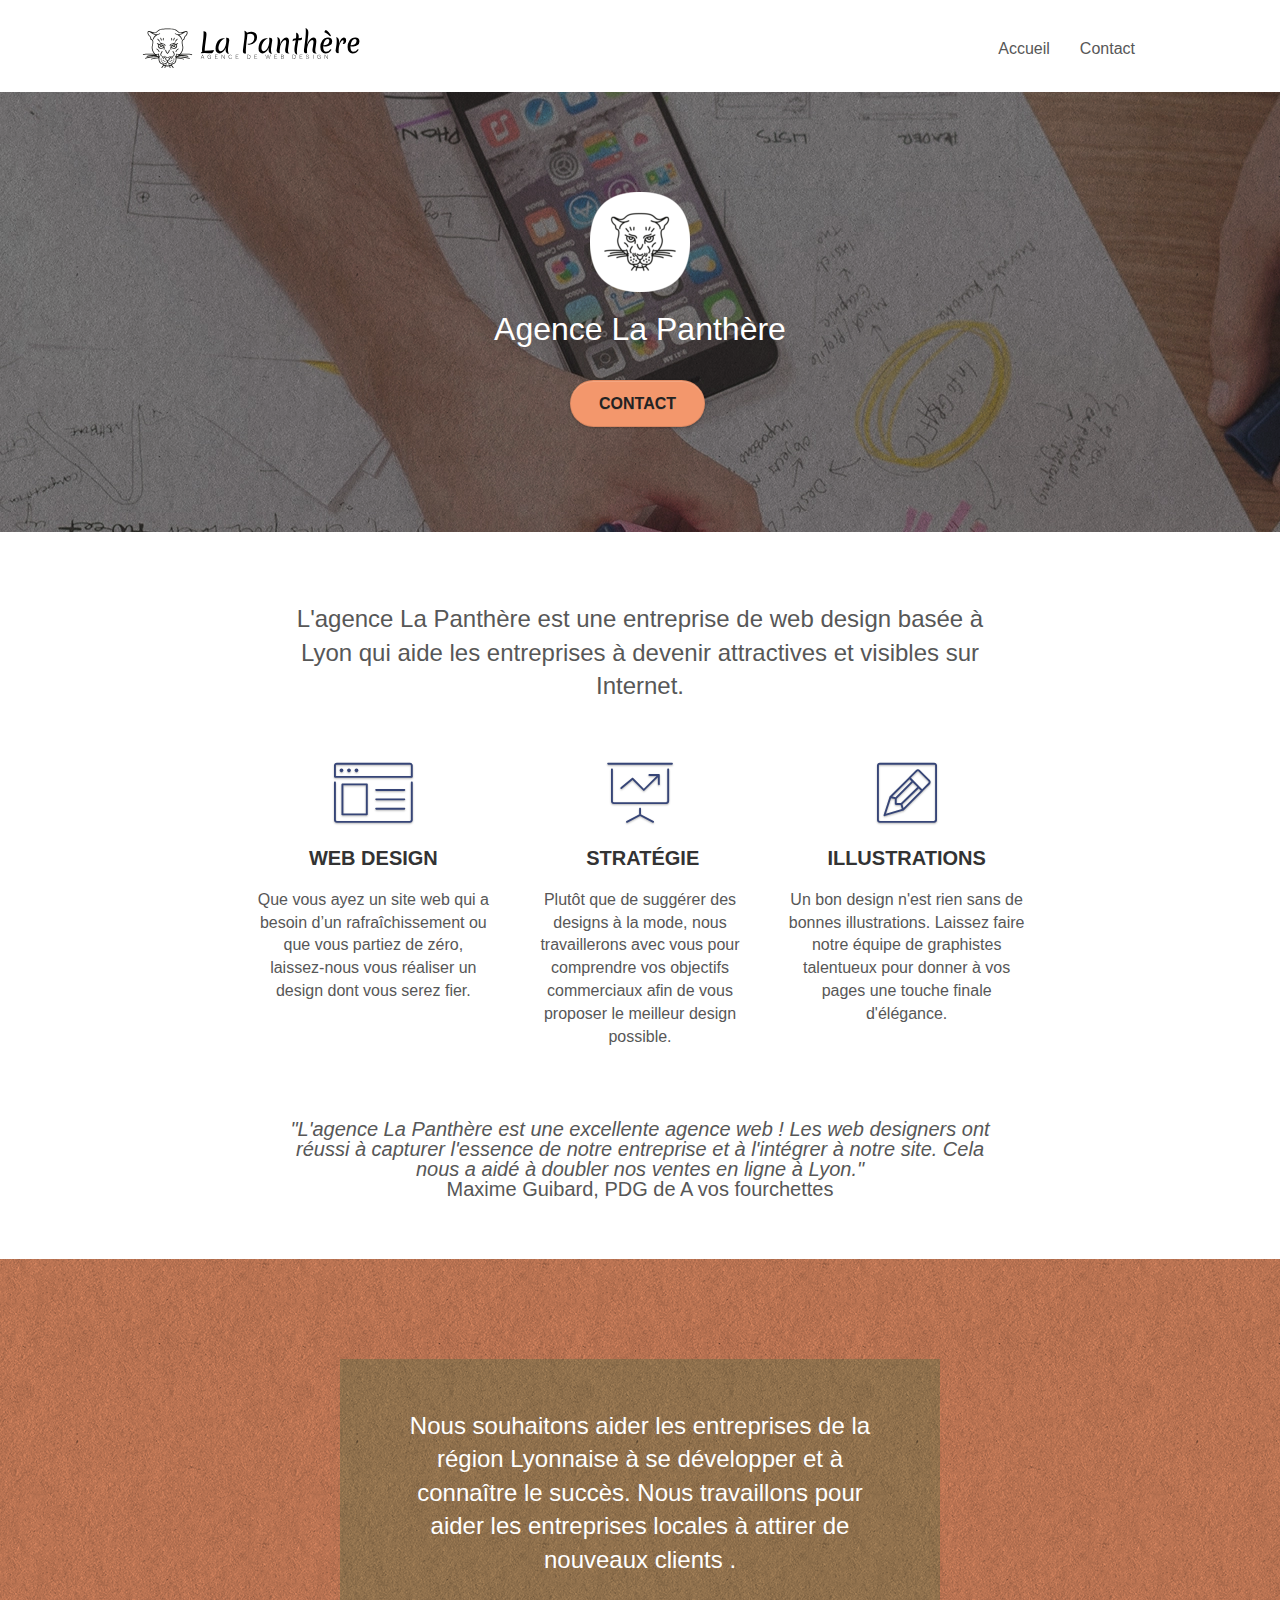
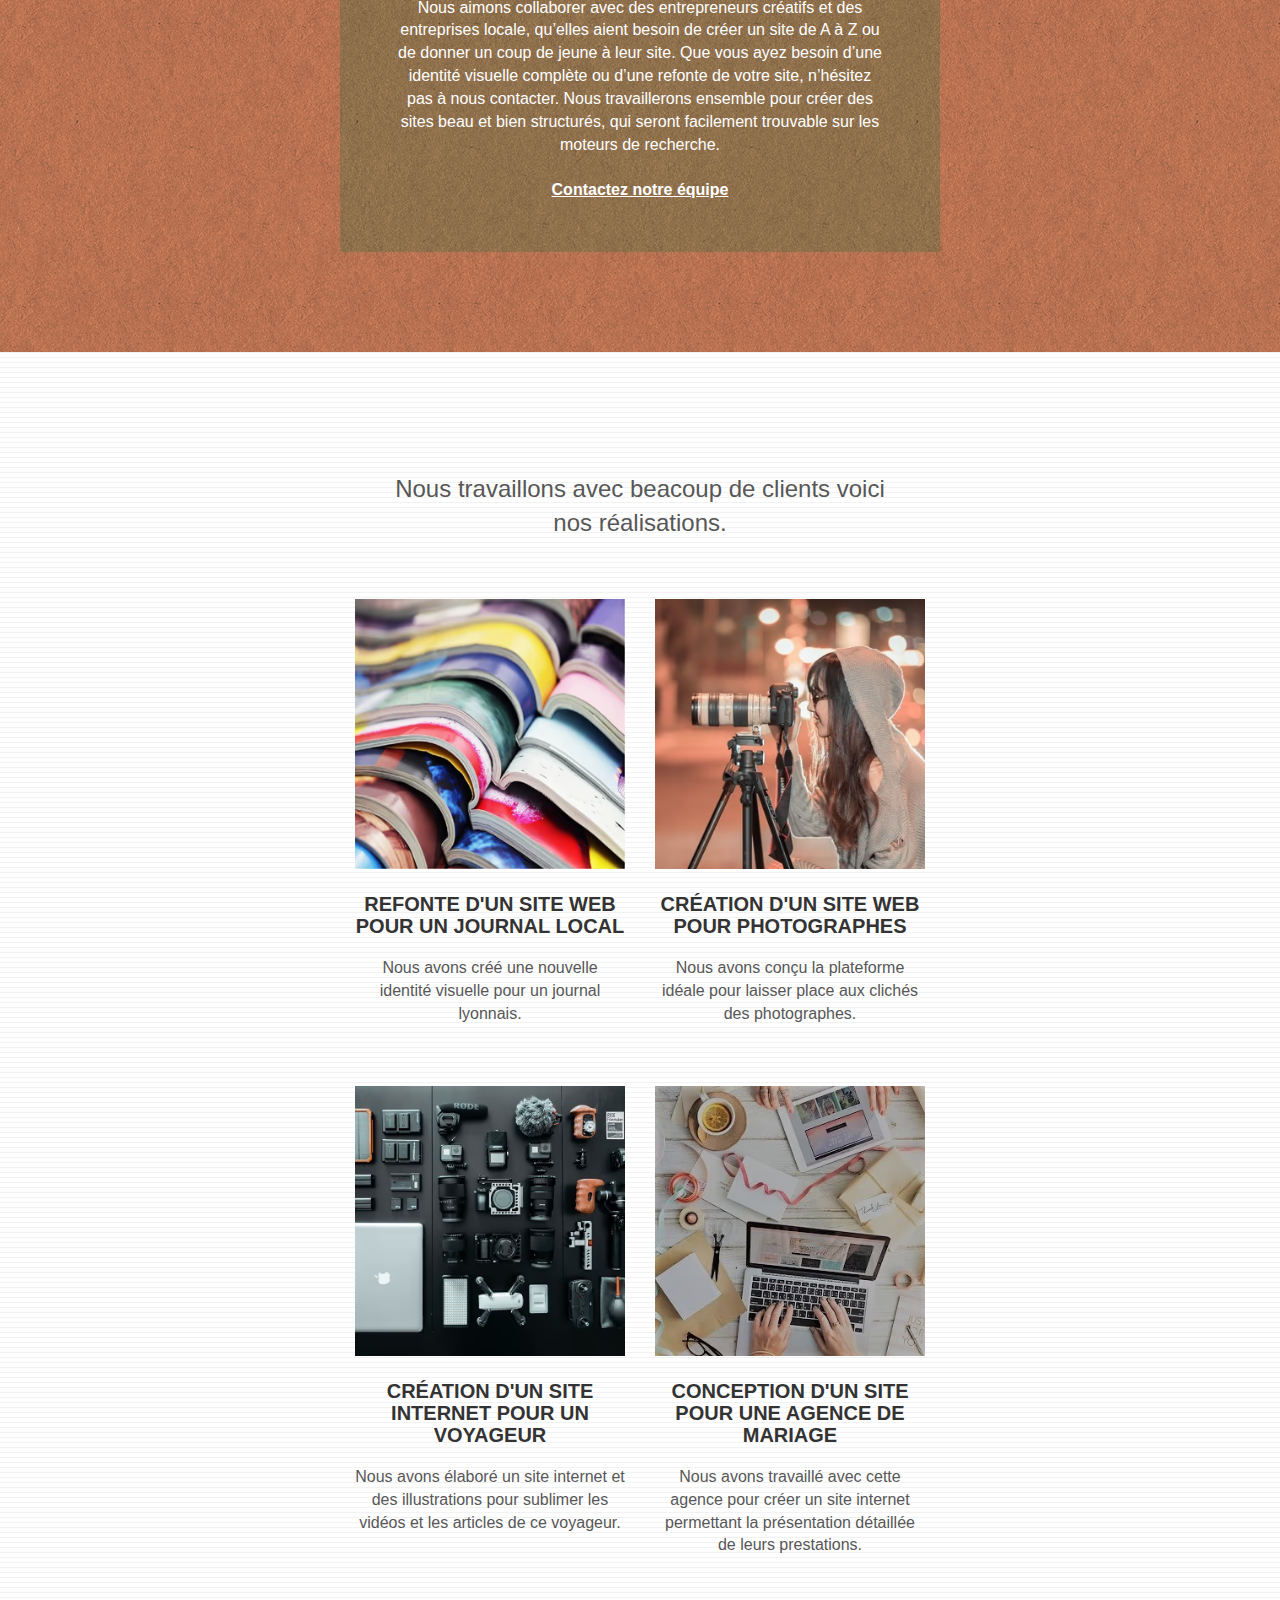
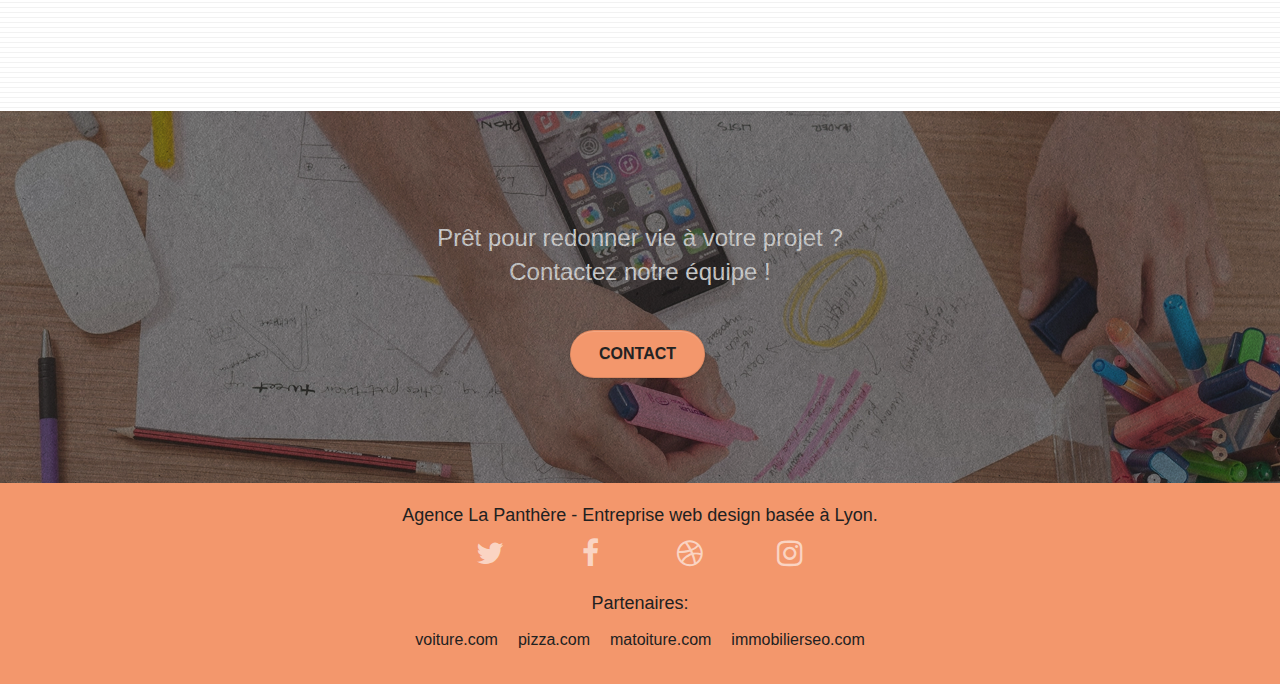
<file: index.html>
<!doctype html>
<html lang="fr">
<head>
    <meta charset="utf-8">
    <meta name="keywords" content="Entreprise web design lyon, Web disgn à Lyon, Agence de design web Lyon">
    <meta name="description" content="L'agence La Panthère est une entreprise de web design basée à Lyon qui aide les entreprises à devenir attractives et visibles sur Internet.">
    <meta name="viewport" content="width=device-width, initial-scale=1.0, viewport-fit=cover">
    <link rel="shortcut icon" type="image/png" href="favicon.jpg">
    <!-- import font bloc-2 -->
	<style>@import url('https://fonts.googleapis.com/css2?family=Work+Sans:wght@300;400&display=swap');</style>
	<!-- import font bloc-2 -->
	<link rel="stylesheet" type="text/css" href="./css/bootstrap-min.css">
	<link rel="stylesheet" type="text/css" href="style.css">
	<link rel="stylesheet" type="text/css" href="./css/font-awesome-min.css">
	<link rel="stylesheet" type="text/css" href="./css/et-line-min.css">
	
    
	<script src="./js/jquery-2.1.0.min.js" defer></script>
	<script src="./js/bootstrap.min.js" defer></script>
	<script src="./js/blocs.js" defer></script>
	<script src="./js/jquery.touchSwipe.js" defer></script>
	<script src="./js/gmaps.min.js" defer></script>

<!-- Meta Title -->

    <title>La Penthère - Entreprise Web design Lyon</title>
	<meta name="robots" content="index">

<!-- Meta Title END -->

<!-- Analytics -->
 <!-- Global site tag (gtag.js) - Google Analytics -->
<script async src="https://www.googletagmanager.com/gtag/js?id=UA-54516992-1"></script>
<script>
  window.dataLayer = window.dataLayer || [];
  function gtag(){dataLayer.push(arguments);}
  gtag('js', new Date());

  gtag('config', 'UA-54516992-1');
</script>

<!-- Analytics END -->
    
</head>
<body>
<!-- Principal conteneur -->
<div class="page-container">
    
<!-- bloc-0 -->
<div class="bloc bgc-white l-bloc " id="bloc-0">
	<div class="container bloc-sm">

		<nav class="navbar row">
			<div class="navbar-header">
				<a class="navbar-brand" href="index.html"><img width="220" height="40" src="img/agence-la-panthere-monochrome.svg" alt="Logo et nom de l'entreprise La Panthère, Une agence de web design basée à lyon" /></a>
				<button id="nav-toggle" type="button" class="ui-navbar-toggle navbar-toggle" data-toggle="collapse" data-target=".navbar-1">
					<span class="sr-only">Toggle navigation</span><span class="icon-bar"></span><span class="icon-bar"></span><span class="icon-bar"></span>
				</button>
			</div>
			<div class="collapse navbar-collapse navbar-1 special-dropdown-nav">
				<ul class="site-navigation nav navbar-nav">
					<li>
						<a href="index.html">Accueil</a>
					</li>
					<li>
					</li>
					<li>
						<a href="contact.html">Contact</a>
					</li>
				</ul>
			</div>
		</nav>
	</div>
</div>
<!-- bloc-0 END -->

<!-- bloc-1-presentation -->
<div class="bloc bgc-dark-slate-blue bg-banniere d-bloc bg-t-edge bloc-bg-texture texture-paper b-parallax" id="bloc-1-hero">
	<div class="container bloc-lg">
		<div class="row tight-width-whitespace">
			<div class="col-sm-12">
				<img width="100" height="100" src="img/logo.png" class="center-block image-resize-mode" alt="Logo de l'Agence La Panthère, agence web Lyon, Entreprise web design" />
				<h1 class="text-center hero-bloc-text tc-white ">
					Agence La Panthère
				</h1>
				<div class="text-center">
					<a href="contact.html" class="btn btn-lg btn-clean btn-rd cta-hero btn-atomic-tangerine" id="cta-hero">Contact</a>
				</div>
			</div>
		</div>
	</div>
</div>
<!-- bloc-1-presentation END -->

<!-- bloc-2-services -->
<div class="bloc bgc-white l-bloc" id="bloc-2-services">
	<div class="container bloc-md">
		<div class="row">
			<div class="col-sm-12 text-center">
				<h2 class="bloc-2--titre">L'agence La Panthère est une entreprise de web design basée à Lyon qui aide les entreprises à devenir attractives et visibles sur Internet.</h2>
			</div>
		</div>
		<div class="row voffset-lg med-width-whitespace">
			<div class="col-sm-4">
				<div class="text-center">
					<span class="et-icon-browser sm-shadow icon-dark-slate-blue icons icon-lg"></span>
				</div>
				<h3 class="mg-md text-center">
					Web design
				</h3>
				<p class="text-center ">
					Que vous ayez un site web qui a besoin d&rsquo;un rafraîchissement ou que vous partiez de zéro, laissez-nous vous réaliser un design dont vous serez fier.
				</p>
			</div>
			<div class="col-sm-4">
				<div class="text-center">
					<span class="et-icon-presentation sm-shadow icon-dark-slate-blue icons icon-lg"></span>
				</div>
				<h3 class="mg-md text-center">
					&nbsp;Stratégie
				</h3>
				<p class="text-center ">
					Plutôt que de suggérer des designs à la mode, nous travaillerons avec vous pour comprendre vos objectifs commerciaux afin de vous proposer le meilleur design possible.<br>
				</p>
			</div>
			<div class="col-sm-4">
				<div class="text-center">
					<span class="et-icon-edit sm-shadow icon-dark-slate-blue icons icon-lg"></span>
				</div>
				<h3 class="mg-md text-center">
					Illustrations
				</h3>
				<p class="text-center ">
					Un bon design n'est rien sans de bonnes illustrations. Laissez faire notre équipe de graphistes talentueux pour donner à vos pages une touche finale d'élégance.
				</p>
			</div>
		</div>
		
				<p class="bloc-2--end">"L'agence La Panthère est une excellente agence web ! Les web designers ont réussi à capturer l'essence de notre entreprise et à l'intégrer à notre site. Cela nous a aidé à doubler nos ventes en ligne à Lyon." 
					<br><span>Maxime Guibard, PDG de A vos fourchettes</span></p>
			
	</div>
</div>
<!-- bloc-2-services END -->

<!-- bloc-3-what-i-do -->
<div class="bloc tc-white bgc-atomic-tangerine bg-presentation d-bloc bloc-bg-texture texture-paper b-parallax" id="bloc-3-what-i-do">
	<div class="container bloc-lg">
		<div class="row tight-width-whitespace black-background">
			<div class="col-sm-12">
				<h2 class="mg-md text-center tc-white">
					Nous souhaitons aider les entreprises de la région Lyonnaise à se développer et à connaître le succès. Nous travaillons pour aider les entreprises locales à attirer de nouveaux clients .<br>
				</h2>
				<p class="text-center white">
					Nous aimons collaborer avec des entrepreneurs créatifs et des entreprises locale, qu’elles aient besoin de créer un site de A à Z ou de donner un coup de jeune à leur site. Que vous ayez besoin d’une identité visuelle complète ou d’une refonte de votre site, n’hésitez pas à nous contacter. Nous travaillerons ensemble pour créer des sites beau et bien structurés, qui seront facilement trouvable sur les moteurs de recherche. <br><br><a class="ltc-white bold-link" href="contact.html">Contactez notre équipe</a><br>
				</p>
			</div>
		</div>
	</div>
</div>
<!-- bloc-3-what-i-do END -->

<!-- bloc-4-portfolio -->
<div class="bloc bgc-white bg-lines-h2-bg bg-repeat l-bloc" id="bloc-4-portfolio">
	<div class="container bloc-lg">
		<div class="row">
			<div class="col-sm-12 text-center">
				<h2 class="bloc-4--titre">Nous travaillons avec beacoup de clients voici nos réalisations.</h2>
			</div>
		</div>
		<div class="row tight-width-whitespace portfolio-row">
			<div class="col-sm-6">
				<a href="#" data-lightbox="./img/Refonte_site_journal_local.webp" data-gallery-id="gallery-1" data-caption="Refonte d'un site web pour un journal local" data-frame="snapshot-lb">
					<picture>
						<source srcset="img/Refonte_site_journal_local.avif" type="image/avif">
						<img width="320" height="320" src="img/Refonte_site_journal_local.webp" alt="Refonte et design d'un site web par La Panthère pour un journal" class="img-responsive portfolio-thumb" />
					</picture></a>
				<h3 class="mg-md text-center">
					Refonte d'un site web pour un journal local
				</h3>
				<p class="text-center">
					Nous avons créé une nouvelle identité visuelle pour un journal lyonnais.
				</p>
			</div>
			<div class="col-sm-6">
				<a href="#" data-lightbox="img/Creation_site_photographes.webp" data-gallery-id="gallery-1" data-caption="Création d'un site web pour photographes" data-frame="snapshot-lb">
					<picture>
						<source srcset="img/Creation_site_photographes.avif" type="image/avif">
						<img width="320" height="320" src="img/Creation_site_photographes.webp" class="img-responsive portfolio-thumb" alt="Création et design d'un site web pour photographes à Lyon" />
					</picture></a>
				<h3 class="mg-md text-center">
					Création d'un site web pour photographes
				</h3>
				<p class="text-center">
					Nous avons conçu la plateforme idéale pour laisser place aux clichés des photographes.
				</p>
			</div>
		</div>
		<div class="row tight-width-whitespace portfolio-row">
			<div class="col-sm-6">
				<a href="#" data-lightbox="img/Creation_site_voyageur.webp" data-gallery-id="gallery-1" data-caption="Création d'un site internet pour un voyageur" data-frame="snapshot-lb">
					<picture>
						<source srcset="img/Creation_site_voyageur.avif" type="image/avif">
						<img width="320" height="320" src="img/Creation_site_voyageur.webp" class="img-responsive portfolio-thumb" alt="Création et design d'un site web pour voyageur par La Panthère"/>
					</picture></a>
				<h3 class="mg-md text-center">
					Création d'un site internet pour un voyageur
				</h3>
				<p class="text-center">
					Nous avons élaboré un site internet et des illustrations pour sublimer les vidéos et les articles de ce voyageur.
				</p>
			</div>
			<div class="col-sm-6">
				<a href="#" data-lightbox="img/Conception_site_agence_mariage.webp" data-gallery-id="gallery-1" data-caption="Conception d'un site pour une agence de mariage" data-frame="snapshot-lb">
					<picture>
						<source srcset="img/Conception_site_agence_mariage.avif" type="image/avif">
						<img width="320" height="320" src="img/Conception_site_agence_mariage.webp" class="img-responsive portfolio-thumb" alt="Création et design d'un site web pour agence de mariage" />
					</picture></a>
				<h3 class="mg-md text-center">
					Conception d'un site pour une agence de mariage
				</h3>
				<p class="text-center">
					Nous avons travaillé avec cette agence pour créer un site internet permettant la présentation détaillée de leurs prestations.
				</p>
			</div>
		</div>
	</div>
</div>
<!-- bloc-4-portfolio END -->

<!-- bloc-5-cta -->
<div class="bloc bgc-dark-slate-blue bg-banniere d-bloc bloc-bg-texture texture-paper" id="bloc-5-cta">
	<div class="container bloc-lg">
		<div class="row">
			<h2 class="mg-md text-center tc-white">
				Prêt pour redonner vie à votre projet ?<br>Contactez notre équipe !
			</h2>
			<div class="col-sm-12 text-center">
				<a href="contact.html" class="btn btn-atomic-tangerine btn-clean btn-rd btn-lg cta-hero">Contact</a>
			</div>
		</div>
	</div>
</div>
<!-- bloc-5-cta END -->

<!-- Footer - bloc-8 -->
<div class="bloc bgc-atomic-tangerine d-bloc" id="bloc-8">
	<div class="container bloc-sm">
		<div class="row">
			<div class="col-sm-12">
				<p class="text-center bloc-8--titre">
					Agence La Panthère - Entreprise web design basée à Lyon.<br>
				</p>
				<div class="row row-no-gutters social">
					<div class="col-sm-3">
						<div class="text-center">
							<a class="social" href="index.html" title="liens vers notre twitter"><span class="fa fa-twitter icon-md"></span><span class="hideit">Liens vers notre twitter</span></a>
						</div>
					</div>
					<div class="col-sm-3">
						<div class="text-center">
							<a class="social" href="index.html" title="liens vers notre facebook"><span class="fa fa-facebook icon-md"></span><span class="hideit">Liens vers notre facebook</span></a>
						</div>
					</div>
					<div class="col-sm-3">
						<div class="text-center">
							<a class="social" href="index.html" title="liens vers notre dribbble"><span class="fa fa-dribbble icon-md"></span><span class="hideit">Liens vers notre dribbble</span></a>
						</div>
					</div>
					<div class="col-sm-3">
						<div class="text-center">
							<a class="social" href="index.html" title="liens vers notre instagram"><span class="fa fa-instagram icon-md"></span><span class="hideit">Liens vers notre instagram</span></a>
						</div>
					</div>
					
				</div>
				<div class="row">
					<div class="flex-cnt footer-link">
						<span>Partenaires:</span>
							<ul class="footer--partenaires flex-cnt">
								<li><a href="voiture.com">voiture.com</a></li>
								<li><a href="pizza.com">pizza.com</a></li>
								<li><a href="matoiture.com">matoiture.com</a></li>
								<li><a href="immobilierseo.com">immobilierseo.com</a></li>
							</ul>		
					</div>
				</div>
			</div>
		</div>
	</div>
</div>
<!-- Footer - bloc-8 END -->

</div>
<!-- Principal conteneur END -->
    

</body>
</html>
</file>
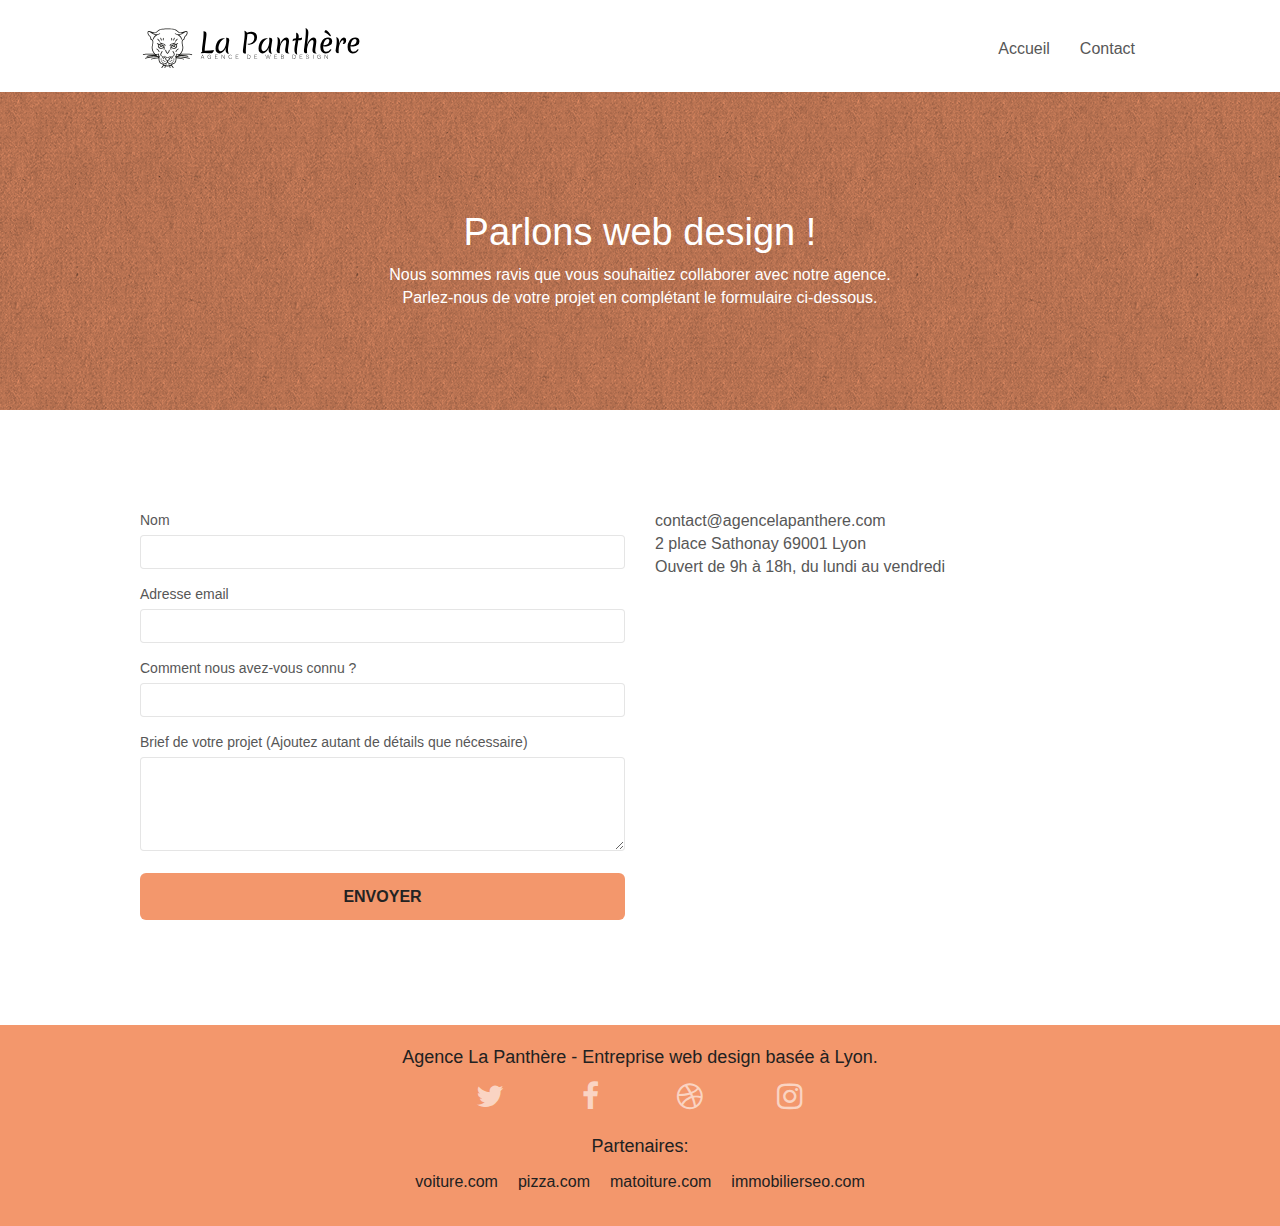
<file: contact.html>
<!doctype html>
<html lang="fr">
<head>
    <meta charset="utf-8">
    <meta name="keywords" content="">
    <meta name="description" content="L'agence La Panthère est une entreprise de web design basée à Lyon qui aide les entreprises à devenir attractives et visibles sur Internet.">
    <meta name="viewport" content="width=device-width, initial-scale=1.0, viewport-fit=cover">
    <link rel="shortcut icon" type="image/png" href="favicon.jpg">
    
	<link rel="stylesheet" type="text/css" href="./css/bootstrap-min.css">
	<link rel="stylesheet" type="text/css" href="style.css">
	<link rel="stylesheet" type="text/css" href="./css/font-awesome-min.css">
	<link rel="stylesheet" type="text/css" href="./css/et-line-min.css">
	
    
	<script src="./js/jquery-2.1.0.min.js" defer></script>
	<script src="./js/bootstrap.min.js" defer></script>
	<script src="./js/blocs.js" defer></script>
	<script src="./js/jquery.touchSwipe.js" defer></script>
	<script src="./js/gmaps.min.js" defer></script>

    <!-- Meta Title -->

    <title>La Penthère - Entreprise Web design Lyon | Contact </title>
	<meta name="robots" content="index">

<!-- Meta Title END -->
<!-- Analytics -->
 <!-- Global site tag (gtag.js) - Google Analytics -->
<script async src="https://www.googletagmanager.com/gtag/js?id=UA-54516992-1"></script>
<script>
  window.dataLayer = window.dataLayer || [];
  function gtag(){dataLayer.push(arguments);}
  gtag('js', new Date());

  gtag('config', 'UA-54516992-1');
</script>

<!-- Analytics END -->
    
</head>
<body>
<!-- Principal conteneur -->
<div class="page-container">
    
<!-- bloc-0 -->
<div class="bloc bgc-white l-bloc " id="bloc-0">
	<div class="container bloc-sm">
		<nav class="navbar row">
			<div class="navbar-header">
				<a class="navbar-brand" href="index.html"><img width="220" height="40" src="img/agence-la-panthere-monochrome.svg" alt="atlanta web design logo"/></a>
				<button id="nav-toggle" type="button" class="ui-navbar-toggle navbar-toggle" data-toggle="collapse" data-target=".navbar-1">
					<span class="sr-only">Toggle navigation</span><span class="icon-bar"></span><span class="icon-bar"></span><span class="icon-bar"></span>
				</button>
			</div>
			<div class="collapse navbar-collapse navbar-1 special-dropdown-nav">
				<ul class="site-navigation nav navbar-nav">
					<li>
						<a href="index.html">Accueil</a>
					</li>
					<li>
					</li>
					<li>
						<a href="contact.html">Contact</a>
					</li>
				</ul>
			</div>
		</nav>
	</div>
</div>
<!-- bloc-0 END -->

<!-- bloc-6 -->
<div class="bloc bg-dots-bg bg-repeat bgc-atomic-tangerine d-bloc bloc-bg-texture texture-paper" id="bloc-6">
	<div class="container bloc-lg">
		<div class="row">
			<div class="col-sm-12">
				<h1 class="text-center hero-bloc-text tc-white">
					Parlons web design !
				</h1>
				<p class="text-center mg-lg tc-white tight-width-whitespace">
					Nous sommes ravis que vous souhaitiez collaborer avec notre agence.<br>
					Parlez-nous de votre projet en complétant le formulaire ci-dessous.
				</p>
			</div>
		</div>
	</div>
</div>
<!-- bloc-6 END -->

<!-- bloc-7 -->
<div class="bloc bgc-white l-bloc" id="bloc-7">
	<div class="container bloc-lg">
		<div class="row">
			<div class="col-sm-6">
				<form id="form_1" novalidate success-msg="Your message has been sent." fail-msg="Sorry it seems that our mail server is not responding, Sorry for the inconvenience!">
					<div class="form-group">
						<label for="name">
							Nom
						</label>
						<input id="name" class="form-control" required />
					</div>
					<div class="form-group">
						<label for="email">
							Adresse email
						</label>
						<input id="email" class="form-control" type="email" required />
					</div>
					<div class="form-group">
						<label for="comment">
							Comment nous avez-vous connu ?
						</label>
						<input class="form-control" type="email" required id="comment" />
					</div>
					<div class="form-group">
						<label for="message">
							Brief de votre projet (Ajoutez autant de détails que nécessaire)<br>
						</label><textarea id="message" class="form-control" rows="4" cols="50" required></textarea>
					</div> 
					<button class="bloc-button btn btn-lg btn-block cta-hero btn-atomic-tangerine" type="submit">
						Envoyer
					</button>
				</form>
			</div>
			<div class="col-sm-6">
				<p>
					contact@agencelapanthere.com<br>2 place Sathonay 69001 Lyon<br>Ouvert de 9h à 18h, du lundi au vendredi<br>
				</p>
			</div>
		</div>
	</div>
</div>
<!-- bloc-7 END -->



<!-- Footer - bloc-8 -->
<div class="bloc bgc-atomic-tangerine d-bloc" id="bloc-8">
	<div class="container bloc-sm">
		<div class="row">
			<div class="col-sm-12">
				<p class="text-center bloc-8--titre">
					Agence La Panthère - Entreprise web design basée à Lyon.<br>
				</p>
				<div class="row row-no-gutters social">
					<div class="col-sm-3">
						<div class="text-center">
							<a class="social" href="index.html" title="twitter"><span class="fa fa-twitter icon-md"></span><span class="hideit">Liens vers notre twitter</span></a>
						</div>
					</div>
					<div class="col-sm-3">
						<div class="text-center">
							<a class="social" href="index.html" title="facebook"><span class="fa fa-facebook icon-md"></span><span class="hideit">Liens vers notre facebook</span></a>
						</div>
					</div>
					<div class="col-sm-3">
						<div class="text-center">
							<a class="social" href="index.html" title="dribbble"><span class="fa fa-dribbble icon-md"></span><span class="hideit">Liens vers notre dribbble</span></a>
						</div>
					</div>
					<div class="col-sm-3">
						<div class="text-center">
							<a class="social" href="index.html" title="instagram"><span class="fa fa-instagram icon-md"></span><span class="hideit">Liens vers notre instagram</span></a>
						</div>
					</div>
					
				</div>
				<div class="row">
					<div class="flex-cnt footer-link">
						<span>Partenaires:</span>
							<ul class="footer--partenaires flex-cnt">
								<li><a href="voiture.com">voiture.com</a></li>
								<li><a href="pizza.com">pizza.com</a></li>
								<li><a href="matoiture.com">matoiture.com</a></li>
								<li><a href="immobilierseo.com">immobilierseo.com</a></li>
							</ul>		
					</div>
				</div>
			</div>
		</div>
	</div>
</div>
<!-- Footer - bloc-8 END -->

</div>
<!-- Principal conteneur END -->
    

</body>
</html>
</file>
<file: style.css>
body{margin:0;padding:0;background:#FFF;overflow-x:hidden;-webkit-font-smoothing:antialiased;-moz-osx-font-smoothing:grayscale}.hideit{height:1px;width:1px;position:absolute;overflow:hidden;top:-10px}body p,body a{font-size:16px}body h2{font-size:24px}body h3{font-size:20px}.bloc-2--titre{padding-inline:15%;font-weight:400;margin-bottom:1.5em}.bloc-2--end{padding-inline:15%;text-align:center;margin-top:3em;font-size:20px;line-height:1em;font-style:italic;font-weight:500}.bloc-2--end span{font-style:normal;font-weight:100}.bloc-4--titre{padding-inline:25%}.flex-cnt{display:flex;justify-content:center;align-items:center}.bloc-8--titre{font-size:18px;color:#212121!important}.footer-link{margin-top:2rem;flex-direction:column;}.footer-link span{font-size:18px;color:#212121!important}.footer--partenaires{margin:0;flex-wrap:wrap;padding:0}.footer--partenaires li{list-style:none;padding-block:12px;margin-inline:1rem}.footer--partenaires li a{color:#212121!important}a,button{transition:all .3s ease-in-out;outline:none!important}a:hover{text-decoration:none;cursor:pointer}#page-loading-blocs-notifaction{position:fixed;top:0;bottom:0;width:100%;z-index:100000;background:#FFF url(img/pageload-spinner.gif) no-repeat center center}.bloc{width:100%;clear:both;background:50% 50% no-repeat;padding:0 50px;-webkit-background-size:cover;-moz-background-size:cover;-o-background-size:cover;background-size:cover;position:relative}.bloc .container{padding-left:0;padding-right:0}.bloc-lg{padding:100px 50px}.bloc-md{padding:50px}.bloc-sm{padding:20px 50px}.bg-center,.bg-l-edge,.bg-r-edge,.bg-t-edge,.bg-b-edge,.bg-tl-edge,.bg-bl-edge,.bg-tr-edge,.bg-br-edge,.bg-repeat{-webkit-background-size:auto!important;-moz-background-size:auto!important;-o-background-size:auto!important;background-size:auto!important}.bg-repeat{background:repeat}.bg-t-edge{background:top no-repeat}.bloc-bg-texture::before{content:"";background-size:2px 2px;position:absolute;top:0;bottom:0;left:0;right:0}.texture-paper::before{background:url(img/texture-paper.webp);background-size:280px 280px}.b-parallax{background-attachment:fixed}.d-bloc{color:rgba(255,255,255,.7)}.d-bloc button:hover,.d-bloc button:focus{color:rgba(255,255,255,.9)}.d-bloc .icon-round,.d-bloc .icon-square,.d-bloc .icon-rounded,.d-bloc .icon-semi-rounded-a,.d-bloc .icon-semi-rounded-b{border-color:rgba(255,255,255,.9)}.d-bloc .divider-h span{border-color:rgba(255,255,255,.2)}.d-bloc .a-btn,.d-bloc .navbar a,.d-bloc .navbar-brand,.d-bloc a .icon-sm,.d-bloc a .icon-md,.d-bloc a .icon-lg,.d-bloc a .icon-xl,.d-bloc h1 a,.d-bloc h2 a,.d-bloc h3 a,.d-bloc h4 a,.d-bloc h5 a,.d-bloc h6 a,.d-bloc p a{color:rgba(255,255,255,.6)}.d-bloc .a-btn:hover,.d-bloc .navbar a:hover,.d-bloc .navbar-brand:hover,.d-bloc a:hover .icon-sm,.d-bloc a:hover .icon-md,.d-bloc a:hover .icon-lg,.d-bloc a:hover .icon-xl,.d-bloc h1 a:hover,.d-bloc h2 a:hover,.d-bloc h3 a:hover,.d-bloc h4 a:hover,.d-bloc h5 a:hover,.d-bloc h6 a:hover,.d-bloc p a:hover,.d-bloc .a-btn:focus,.d-bloc .navbar a:focus,.d-bloc .navbar-brand:focus,.d-bloc a:focus .icon-sm,.d-bloc a:focus .icon-md,.d-bloc a:focus .icon-lg,.d-bloc a:focus .icon-xl,.d-bloc h1 a:focus,.d-bloc h2 a:focus,.d-bloc h3 a:focus,.d-bloc h4 a:focus,.d-bloc h5 a:focus,.d-bloc h6 a:focus,.d-bloc p a:focus{color:rgba(255,255,255,1)}.d-bloc .navbar-toggle .icon-bar{background:rgba(255,255,255,1)}.d-bloc .btn-wire,.d-bloc .btn-wire:hover{color:rgba(255,255,255,1);border-color:rgba(255,255,255,1)}.d-bloc .panel{color:rgba(0,0,0,.5)}.d-bloc .panel button:hover,.d-bloc .panel button:focus{color:rgba(0,0,0,.7)}.d-bloc .panel icon{border-color:rgba(0,0,0,.7)}.d-bloc .panel .divider-h span{border-color:rgba(0,0,0,.1)}.d-bloc .panel .a-btn{color:rgba(0,0,0,.6)}.d-bloc .panel .a-btn:hover,.d-bloc .panel .a-btn:focus{color:rgba(0,0,0,1)}.d-bloc .panel .btn-wire,.d-bloc .panel .btn-wire:hover{color:rgba(0,0,0,.7);border-color:rgba(0,0,0,.3)}.d-bloc .panel,.l-bloc{color:rgba(0,0,0,.5)}.d-bloc .panel button:hover,.l-bloc button:hover,.d-bloc .panel button:focus,.l-bloc button:focus{color:rgba(0,0,0,.7)}.l-bloc .icon-round,.l-bloc .icon-square,.l-bloc .icon-rounded,.l-bloc .icon-semi-rounded-a,.l-bloc .icon-semi-rounded-b{border-color:rgba(0,0,0,.7)}.d-bloc .panel .divider-h span,.l-bloc .divider-h span{border-color:rgba(0,0,0,.1)}.d-bloc .panel .a-btn,.l-bloc .a-btn,.l-bloc .navbar a,.l-bloc .navbar-brand,.l-bloc a .icon-sm,.l-bloc a .icon-md,.l-bloc a .icon-lg,.l-bloc a .icon-xl,.l-bloc h1 a,.l-bloc h2 a,.l-bloc h3 a,.l-bloc h4 a,.l-bloc h5 a,.l-bloc h6 a,.l-bloc p a{color:rgba(0,0,0,.6)}.d-bloc .panel .a-btn:hover,.l-bloc .a-btn:hover,.l-bloc .navbar a:hover,.l-bloc .navbar-brand:hover,.l-bloc a:hover .icon-sm,.l-bloc a:hover .icon-md,.l-bloc a:hover .icon-lg,.l-bloc a:hover .icon-xl,.l-bloc h1 a:hover,.l-bloc h2 a:hover,.l-bloc h3 a:hover,.l-bloc h4 a:hover,.l-bloc h5 a:hover,.l-bloc h6 a:hover,.l-bloc p a:hover,.d-bloc .panel .a-btn:focus,.l-bloc .a-btn:focus,.l-bloc .navbar a:focus,.l-bloc .navbar-brand:focus,.l-bloc a:focus .icon-sm,.l-bloc a:focus .icon-md,.l-bloc a:focus .icon-lg,.l-bloc a:focus .icon-xl,.l-bloc h1 a:focus,.l-bloc h2 a:focus,.l-bloc h3 a:focus,.l-bloc h4 a:focus,.l-bloc h5 a:focus,.l-bloc h6 a:focus,.l-bloc p a:focus{color:rgba(0,0,0,1)}.l-bloc .navbar-toggle .icon-bar{color:rgba(0,0,0,.6)}.d-bloc .panel .btn-wire,.d-bloc .panel .btn-wire:hover,.l-bloc .btn-wire,.l-bloc .btn-wire:hover{color:rgba(0,0,0,.7);border-color:rgba(0,0,0,.3)}.voffset{margin-top:30px}.voffset-lg{margin-top:80px}.row-no-gutters{margin-right:0;margin-left:0}.row.row-no-gutters>[class^="col-"],.row.row-no-gutters>[class*=" col-"]{padding-right:0;padding-left:0}#bloc-1-hero h1{font-size:32px}.navbar{margin-bottom:0;z-index:1}.navbar-brand{height:auto;padding:3px 15px;font-size:25px;font-weight:400;font-weight:600;line-height:44px}.navbar-brand img{max-height:200px;margin:0 5px 0 0;display:inline}.navbar-brand img[src$=svg]{min-width:100px}.nav-center .navbar-brand img{margin:0}.navbar .nav{padding-top:2px;margin-right:-16px;float:right;z-index:1}.nav>li{float:left;margin-top:4px;font-size:16px}.navbar-nav .open .dropdown-menu>li>a{text-align:inherit}.nav>li a:hover,.nav>li a:focus{background:transparent;text-decoration:underline}.navbar-toggle{margin:10px 10px 0 0;border:0}.navbar-toggle:hover,.navbar-toggle:focus{background:transparent!important}.navbar-toggle .icon-bar{background-color:rgba(0,0,0,.5);width:26px}.nav-invert .navbar .nav{float:left}.nav-invert .navbar-header,.nav-invert .navbar-brand{float:right;position:relative;z-index:2}@media (min-width:768px){.site-navigation{position:absolute;top:50%;right:20px;transform:translate(0,-50%);-webkit-transform:translateY(-50%)}.nav>li .dropdown-menu a,.nav>li .dropdown-menu a:hover{color:#484848}.nav-invert .site-navigation{left:0;right:0}.nav-center{text-align:center}.nav-center .navbar-header{width:100%}.nav-center .navbar-header,.nav-center .navbar-brand,.nav-center .nav>li{float:none;display:inline-block}.nav-center .site-navigation{position:relative;width:100%;right:0;margin-right:0;margin-top:20px}.nav-center.mini-nav .navbar-toggle{float:none;margin:10px auto 0}}.nav>li>.dropdown a{background:none!important;display:block;padding:14px 15px}nav .caret{margin:0 5px}.dropdown-menu .dropdown-menu{top:-8px;left:100%}.dropdown-menu .dropmenu-flow-right{top:100%;left:0;margin-left:-1px;border-top-left-radius:0;border-top-right-radius:0}.dropdown-menu .dropdown span{border:4px solid #000;border-top-color:transparent;border-right-color:transparent;border-bottom-color:transparent;margin:6px -5px 0 0!important;float:right}.mg-md{margin-top:10px;margin-bottom:20px}.mg-lg{margin-top:10px;margin-bottom:40px}.btn{margin:0 5px 5px 0}.btn.pull-right{margin:0 0 5px 5px}.btn-d,.btn-d:hover,.btn-d:focus{color:#FFF;background:rgba(0,0,0,.3)}button{outline:none!important}.btn-rd{border-radius:40px}.btn-clean{border:1px solid rgba(0,0,0,.08);border-bottom-color:rgba(0,0,0,.1);text-shadow:0 1px 0 rgba(0,0,1,.1);box-shadow:0 1px 3px rgba(0,0,1,.25),inset 0 1px 0 0 rgba(255,255,255,.15)}.icon-md{font-size:30px!important}.icon-lg{font-size:60px!important}.sm-shadow{text-shadow:0 1px 2px rgba(0,0,0,.3)}.panel-sq,.panel-sq .panel-heading,.panel-sq .panel-footer{border-radius:0}.panel-rd{border-radius:30px}.panel-rd .panel-heading{border-radius:29px 29px 0 0}.panel-rd .panel-footer{border-radius:0 0 29px 29px}.form-control{border-color:rgba(0,0,0,.1);box-shadow:none}.scrollToTop{width:40px;height:40px;position:fixed;bottom:20px;right:20px;opacity:0;z-index:500;transition:all .3s ease-in-out}.scrollToTop span{margin-top:6px}.showScrollTop{font-size:14px;opacity:1}a[data-lightbox]{position:relative;display:block;text-align:center}a[data-lightbox]:hover::before,a[data-lightbox]:focus::before{content:"+";font-family:"HelveticaNeue-Light","Helvetica Neue Light","Helvetica Neue",Helvetica,Arial;font-size:32px;width:50px;height:50px;margin-left:-25px;border-radius:50%;background:rgba(0,0,0,.6);color:#FFF;font-weight:100;z-index:1;position:absolute;top:50%;transform:translateY(-50%);-webkit-transform:translateY(-50%)}a[data-lightbox]:hover img,a[data-lightbox]:focus img{opacity:.6;-webkit-animation-fill-mode:none;animation-fill-mode:none}#lightbox-modal{display:flex;align-items:center}#lightbox-modal .modal-dialog{width:90%;max-width:900px;margin:0 auto 0}#lightbox-modal .modal-dialog img{max-height:90vh;margin:0 auto}.lightbox-caption{padding:20px;color:#FFF;background:rgba(0,0,0,.5);position:absolute;left:15px;right:15px;bottom:5px}.close-lightbox{color:#FFF;font-size:30px;position:absolute;top:20px;right:20px;z-index:20;background:rgba(0,0,0,.5);border:none;line-height:30px;padding:0 9px 5px;opacity:.3}.close-lightbox:hover,.next-lightbox:hover,.prev-lightbox:hover,.close-lightbox:focus,.next-lightbox:focus,.prev-lightbox:focus{opacity:1;color:#FFF}.next-lightbox,.prev-lightbox{font-size:20px;color:rgba(255,255,255,.9);background:rgba(0,0,0,.5);transition:all .2s ease-in-out;position:absolute;top:45%;z-index:1;opacity:.4}.next-lightbox{padding:6px 8px 1px 13px;right:25px}.prev-lightbox{padding:6px 13px 1px 10px;left:25px}.snapshot-lb .modal-body{padding-bottom:45px}.snapshot-lb .lightbox-caption{padding:0;color:rgba(0,0,0,.5);background:none}h1,h2,h3,h4,h5,h6,p,label,.btn,a{font-family:"helvetica";font-weight:400;color:#575757!important}.container{max-width:1000px}.hero-bloc-text{font-size:38px}.hero-bloc-text-sub{font-size:36px}.statement-bloc-text{line-height:26px;font-style:italic;font-size:20px;text-align:center;font-weight:lighter;max-width:520px;margin:auto auto auto auto}p{font-size:11px}.tight-width-whitespace{max-width:600px;margin:auto auto auto auto}.h1{font-size:20px;font-family:"Open Sans"}.cta-hero{margin-top:22px;color:#FFFFFF!important;text-transform:uppercase;padding:12px 28px 12px 28px;font-size:16px;font-weight:700}.social{max-width:400px;margin:auto auto auto auto}h2{font-size:22px;line-height:1.4em}h3{font-size:15px;text-transform:uppercase;font-weight:700;color:#333333!important}.med-width-whitespace{max-width:800px;margin:auto auto auto auto;box-shadow:0 0 0 #000}h1{color:#333333!important}h4{color:#333333!important}.icons{margin-bottom:14px;margin-top:24px}.white{color:#FFFFFF!important}.portfolio-thumb{margin-bottom:24px}.portfolio-row{margin-bottom:44px;margin-top:50px}.avatar{box-shadow:0 4px 9px rgba(0,0,0,.3)}.black-background{background-color:rgba(165,147,99,.7);padding:40px 40px 40px 40px}.bold-link{font-weight:900;text-decoration:underline!important}.bgc-white{background-color:#FFF}.bgc-dark-slate-blue{background-color:#364577}.bgc-atomic-tangerine{background-color:#F3976C}.tc-white{color:#ffffff!important}.btn-atomic-tangerine{background:#F3976C;color:#232323!important}.btn-atomic-tangerine:hover,.btn-atomic-tangerine:focus{background:#c27956!important;color:#FFFFFF!important}.ltc-white{color:#FFFFFF!important}.ltc-white:hover,.ltc-white:focus{color:#cccccc!important}.ltc-atomic-tangerine{color:#F3976C!important}.ltc-atomic-tangerine:hover,.ltc-atomic-tangerine:focus{color:#c27956!important}.icon-dark-slate-blue{color:#364577!important;border-color:#364577!important}.bg-dots-bg{background-image:url(img/dots-bg.png)}.bg-lines-h2-bg{background-image:url(img/lines-h2-bg.png)}.bg-banniere{background-image:url(img/agence-la-panthere.webp)}.bg-presentation{background-image:url(img/image-de-presentation.webp)}@media (max-width:1024px){.bloc{padding-left:20px;padding-right:20px}.bloc.full-width-bloc,.bloc-tile-2.full-width-bloc .container,.bloc-tile-3.full-width-bloc .container,.bloc-tile-4.full-width-bloc .container{padding-left:0;padding-right:0}}@media (max-width:992px) and (min-width:768px){.navbar .nav{max-width:80%}.nav-center.navbar .nav{max-width:100%}}@media only screen and (min-device-width:768px) and (max-device-width:1024px) and (orientation:landscape){.b-parallax{background-attachment:scroll}}@media only screen and (min-device-width:1024px) and (max-device-width:1366px) and (-webkit-min-device-pixel-ratio:1.5){.b-parallax{background-attachment:scroll}}@media (max-width:991px){.container{width:100%}.b-parallax{background-attachment:scroll}.page-container,#hero-bloc{overflow-x:hidden;position:relative}.bloc{padding-left:constant(safe-area-inset-left);padding-right:constant(safe-area-inset-right)}.bloc-group,.bloc-group .bloc{display:block;width:100%}.bloc-fill-screen .fill-bloc-top-edge,.bloc-fill-screen .fill-bloc-bottom-edge{padding:0 20px;padding-left:constant(safe-area-inset-left);padding-right:constant(safe-area-inset-right)}}@media (max-width:767px){.page-container{overflow-x:hidden;position:relative}h1,h2,h3,h4,h5,h6,p,#disqus_thread{padding-left:10px!important;padding-right:10px!important}.b-parallax{background-attachment:scroll}.navbar .nav{padding-top:0;border-top:1px solid rgba(0,0,0,.2);float:none!important}.navbar.row{margin-left:0;margin-right:0}.site-navigation{position:inherit;transform:none;-webkit-transform:none;-ms-transform:none}.nav>li{margin-top:0;border-bottom:1px solid rgba(0,0,0,.1);background:rgba(0,0,0,.05);text-align:left;padding-left:15px;width:100%}.nav>li a:hover,.nav>li a:focus{background:rgba(0,0,0,.08)}.dropdown .dropdown a .caret{float:none;margin:5px 0 0 10px!important;border:4px solid #000;border-bottom-color:transparent;border-right-color:transparent;border-left-color:transparent}#hero-bloc .navbar .nav{background:rgba(0,0,0,.8)}#hero-bloc .navbar .nav a{color:rgba(255,255,255,.6)}.hero{padding:50px 0}.hero-nav{left:-1px;right:-1px}.navbar-collapse{padding:0;overflow-x:hidden;-webkit-box-shadow:none;box-shadow:none}.navbar-brand img{max-height:40px;width:auto}.nav-invert .navbar-header{float:none;width:100%}.nav-invert .navbar-toggle{float:left;margin-left:10px}.bloc{padding-left:0;padding-right:0}.bloc-xxl,.bloc-xl,.bloc-lg{padding:40px 0}.bloc-sm,.bloc-md{padding-left:0;padding-right:0}.bloc-tile-2 .container,.bloc-tile-3 .container,.bloc-tile-4 .container,.bloc-fill-screen .fill-bloc-top-edge,.bloc-fill-screen .fill-bloc-bottom-edge{padding-left:0;padding-right:0}.a-block{padding:0 10px}.btn-dwn{display:none}.voffset{margin-top:5px}.voffset-md{margin-top:20px}.voffset-lg{margin-top:30px}form{padding:5px}.close-lightbox{display:inline-block}.blocsapp-device-iphone5{background-size:216px 425px;padding-top:60px;width:216px;height:425px}.blocsapp-device-iphone5 img{width:180px;height:320px}.img-responsive{margin-inline:auto}}@media (max-width:400px){.bloc{padding-left:0;padding-right:0}}@media (max-width:767px){.bloc-mob-center-text{text-align:center}}
</file>
<file: css/et-line-min.css>
@font-face{font-family:et-line;src:url(../fonts/et-line.eot);src:url(../fonts/et-line.eot?#iefix) format('embedded-opentype'),url(../fonts/et-line.woff) format('woff'),url(../fonts/et-line.ttf) format('truetype'),url(../fonts/et-line.svg#et-line) format('svg');font-weight:400;font-style:normal;font-display:swap}.et-icon-adjustments,.et-icon-alarmclock,.et-icon-anchor,.et-icon-aperture,.et-icon-attachment,.et-icon-bargraph,.et-icon-basket,.et-icon-beaker,.et-icon-bike,.et-icon-book-open,.et-icon-briefcase,.et-icon-browser,.et-icon-calendar,.et-icon-camera,.et-icon-caution,.et-icon-chat,.et-icon-circle-compass,.et-icon-clipboard,.et-icon-clock,.et-icon-cloud,.et-icon-compass,.et-icon-desktop,.et-icon-dial,.et-icon-document,.et-icon-documents,.et-icon-download,.et-icon-dribbble,.et-icon-edit,.et-icon-envelope,.et-icon-expand,.et-icon-facebook,.et-icon-flag,.et-icon-focus,.et-icon-gears,.et-icon-genius,.et-icon-gift,.et-icon-global,.et-icon-globe,.et-icon-googleplus,.et-icon-grid,.et-icon-happy,.et-icon-hazardous,.et-icon-heart,.et-icon-hotairballoon,.et-icon-hourglass,.et-icon-key,.et-icon-laptop,.et-icon-layers,.et-icon-lifesaver,.et-icon-lightbulb,.et-icon-linegraph,.et-icon-linkedin,.et-icon-lock,.et-icon-magnifying-glass,.et-icon-map,.et-icon-map-pin,.et-icon-megaphone,.et-icon-mic,.et-icon-mobile,.et-icon-newspaper,.et-icon-notebook,.et-icon-paintbrush,.et-icon-paperclip,.et-icon-pencil,.et-icon-phone,.et-icon-picture,.et-icon-pictures,.et-icon-piechart,.et-icon-presentation,.et-icon-pricetags,.et-icon-printer,.et-icon-profile-female,.et-icon-profile-male,.et-icon-puzzle,.et-icon-quote,.et-icon-recycle,.et-icon-refresh,.et-icon-ribbon,.et-icon-rss,.et-icon-sad,.et-icon-scissors,.et-icon-scope,.et-icon-search,.et-icon-shield,.et-icon-speedometer,.et-icon-strategy,.et-icon-streetsign,.et-icon-tablet,.et-icon-target,.et-icon-telescope,.et-icon-toolbox,.et-icon-tools,.et-icon-tools-2,.et-icon-trophy,.et-icon-tumblr,.et-icon-twitter,.et-icon-upload,.et-icon-video,.et-icon-wallet,.et-icon-wine{font-family:et-line;speak:none;font-style:normal;font-weight:400;font-variant:normal;text-transform:none;line-height:1;-webkit-font-smoothing:antialiased;-moz-osx-font-smoothing:grayscale;display:inline-block}.et-icon-mobile:before{content:"\e000"}.et-icon-laptop:before{content:"\e001"}.et-icon-desktop:before{content:"\e002"}.et-icon-tablet:before{content:"\e003"}.et-icon-phone:before{content:"\e004"}.et-icon-document:before{content:"\e005"}.et-icon-documents:before{content:"\e006"}.et-icon-search:before{content:"\e007"}.et-icon-clipboard:before{content:"\e008"}.et-icon-newspaper:before{content:"\e009"}.et-icon-notebook:before{content:"\e00a"}.et-icon-book-open:before{content:"\e00b"}.et-icon-browser:before{content:"\e00c"}.et-icon-calendar:before{content:"\e00d"}.et-icon-presentation:before{content:"\e00e"}.et-icon-picture:before{content:"\e00f"}.et-icon-pictures:before{content:"\e010"}.et-icon-video:before{content:"\e011"}.et-icon-camera:before{content:"\e012"}.et-icon-printer:before{content:"\e013"}.et-icon-toolbox:before{content:"\e014"}.et-icon-briefcase:before{content:"\e015"}.et-icon-wallet:before{content:"\e016"}.et-icon-gift:before{content:"\e017"}.et-icon-bargraph:before{content:"\e018"}.et-icon-grid:before{content:"\e019"}.et-icon-expand:before{content:"\e01a"}.et-icon-focus:before{content:"\e01b"}.et-icon-edit:before{content:"\e01c"}.et-icon-adjustments:before{content:"\e01d"}.et-icon-ribbon:before{content:"\e01e"}.et-icon-hourglass:before{content:"\e01f"}.et-icon-lock:before{content:"\e020"}.et-icon-megaphone:before{content:"\e021"}.et-icon-shield:before{content:"\e022"}.et-icon-trophy:before{content:"\e023"}.et-icon-flag:before{content:"\e024"}.et-icon-map:before{content:"\e025"}.et-icon-puzzle:before{content:"\e026"}.et-icon-basket:before{content:"\e027"}.et-icon-envelope:before{content:"\e028"}.et-icon-streetsign:before{content:"\e029"}.et-icon-telescope:before{content:"\e02a"}.et-icon-gears:before{content:"\e02b"}.et-icon-key:before{content:"\e02c"}.et-icon-paperclip:before{content:"\e02d"}.et-icon-attachment:before{content:"\e02e"}.et-icon-pricetags:before{content:"\e02f"}.et-icon-lightbulb:before{content:"\e030"}.et-icon-layers:before{content:"\e031"}.et-icon-pencil:before{content:"\e032"}.et-icon-tools:before{content:"\e033"}.et-icon-tools-2:before{content:"\e034"}.et-icon-scissors:before{content:"\e035"}.et-icon-paintbrush:before{content:"\e036"}.et-icon-magnifying-glass:before{content:"\e037"}.et-icon-circle-compass:before{content:"\e038"}.et-icon-linegraph:before{content:"\e039"}.et-icon-mic:before{content:"\e03a"}.et-icon-strategy:before{content:"\e03b"}.et-icon-beaker:before{content:"\e03c"}.et-icon-caution:before{content:"\e03d"}.et-icon-recycle:before{content:"\e03e"}.et-icon-anchor:before{content:"\e03f"}.et-icon-profile-male:before{content:"\e040"}.et-icon-profile-female:before{content:"\e041"}.et-icon-bike:before{content:"\e042"}.et-icon-wine:before{content:"\e043"}.et-icon-hotairballoon:before{content:"\e044"}.et-icon-globe:before{content:"\e045"}.et-icon-genius:before{content:"\e046"}.et-icon-map-pin:before{content:"\e047"}.et-icon-dial:before{content:"\e048"}.et-icon-chat:before{content:"\e049"}.et-icon-heart:before{content:"\e04a"}.et-icon-cloud:before{content:"\e04b"}.et-icon-upload:before{content:"\e04c"}.et-icon-download:before{content:"\e04d"}.et-icon-target:before{content:"\e04e"}.et-icon-hazardous:before{content:"\e04f"}.et-icon-piechart:before{content:"\e050"}.et-icon-speedometer:before{content:"\e051"}.et-icon-global:before{content:"\e052"}.et-icon-compass:before{content:"\e053"}.et-icon-lifesaver:before{content:"\e054"}.et-icon-clock:before{content:"\e055"}.et-icon-aperture:before{content:"\e056"}.et-icon-quote:before{content:"\e057"}.et-icon-scope:before{content:"\e058"}.et-icon-alarmclock:before{content:"\e059"}.et-icon-refresh:before{content:"\e05a"}.et-icon-happy:before{content:"\e05b"}.et-icon-sad:before{content:"\e05c"}.et-icon-facebook:before{content:"\e05d"}.et-icon-twitter:before{content:"\e05e"}.et-icon-googleplus:before{content:"\e05f"}.et-icon-rss:before{content:"\e060"}.et-icon-tumblr:before{content:"\e061"}.et-icon-linkedin:before{content:"\e062"}.et-icon-dribbble:before{content:"\e063"}
</file>
